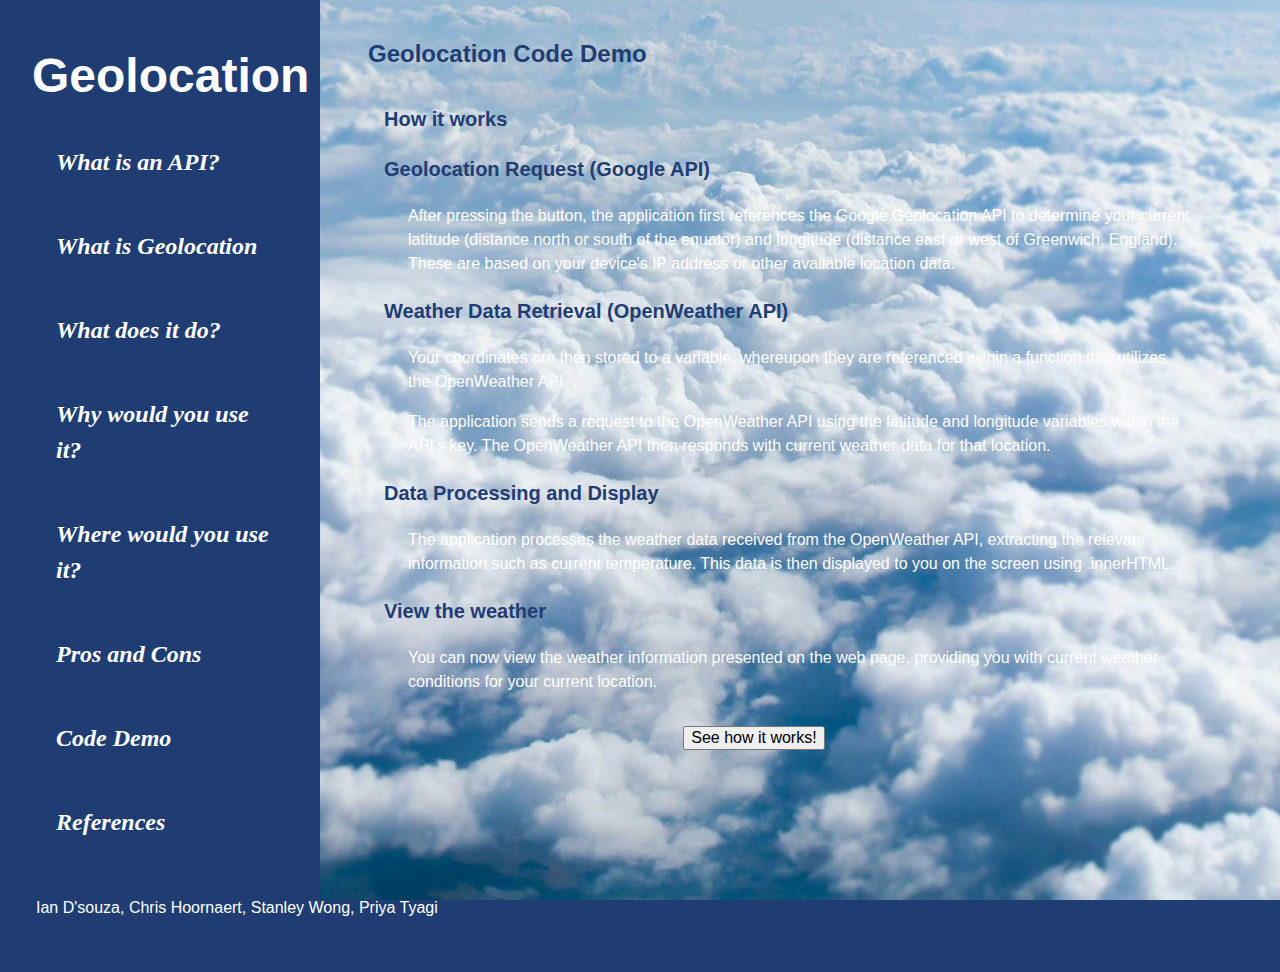
<file: code-demo.html>
<!DOCTYPE html>
<html lang="en">
<head>
<meta charset="UTF-8">
<meta name="viewport" content="width=device-width, initial-scale=1.0">
<title>Weather Information</title>
<link rel="stylesheet" href="styles/normalize-fwd.css">
<link rel="stylesheet" href="styles/styles.css"/>

</head>
<body>
  <header>
   
    <header class="site-header">
        
        <h2><a href="index.html">Geolocation</a></h2>
      
      <nav class="site-navigation" id="site-navigation">
        <button
          class="menu-toggle"
          aria-controls="header-menu"
          aria-expanded="false"
          aria-label="Menu Toggle"
        >
          <svg
            xmlns="http://www.w3.org/2000/svg"
            width="36"
            height="36"
            viewBox="0 0 24 24"
          >
            <title>Menu Icon</title>
            <path
              d="M24 6h-24v-4h24v4zm0 4h-24v4h24v-4zm0 8h-24v4h24v-4z"
            ></path>
          </svg>
        </button>

        <ul class="nav-menu" id="header-menu">
         
          <li><a href="index.html">What is an API?</a></li>
          <li><a href="index.html">What is Geolocation</a></li>
          <li><a href="index.html">What does it do?</a></li>
          <li><a href="index.html">Why would you use it?</a></li>
          <li><a href="index.html">Where would you use it?</a></li>
          <li><a href="index.html">Pros and Cons</a></li>
          <li><a href="#code-demo">Code Demo</a></li>
          <li><a href="index.html">References</a></li>
        </ul>
      </nav>
    </header>


</header>
<main class="main-style">

  <h2>Geolocation Code Demo</h2>
  <section class="demo-intro">
    <h3>How it works</h3>
    <h3>Geolocation Request (Google API)</h3>
    <p>After pressing the button, the application first references the Google Geolocation API to determine your current latitude (distance north or south of the equator) and longitude (distance east or west of Greenwich, England). These are based on your device's IP address or other available location data.
    </p>
    <h3>Weather Data Retrieval (OpenWeather API)</h3>
    <p>Your coordinates are then stored to a variable, whereupon they are referenced within a function that utilizes the OpenWeather API. 
    </p>
    <p>The application sends a request to the OpenWeather API using the latitude and longitude variables within the API's key. The OpenWeather API then responds with current weather data for that location.</p>
    <h3>Data Processing and Display</h3>
    <p>The application processes the weather data received from the OpenWeather API, extracting the relevant information such as current temperature. This data is then displayed to you on the screen using .innerHTML. </p>
    <h3>View the weather</h3>
    <p>You can now view the weather information presented on the web page, providing you with current weather conditions for your current location.</p>
    </section>
    <section class="button-container">
        <button class="buttons" id="get-location-button">See how it works!</button>
        <button class="buttons" id="restart-button">Try again</button>
    </section>
  <section class="current-weather" id="current-weather">

  </section>
</main>
<footer>
  <p>&copy; FWD 2024</p>
  <p>Ian D'souza, Chris Hoornaert, Stanley Wong, Priya Tyagi</p>
</footer>
<script src="scripts/navigation.js"></script>
<script src="scripts/code-demo.js"></script> <!-- Include your JavaScript file -->
</body>

 

</html>
</file>
<file: styles/styles.css>
/*--------------------------------------------------------------
# Generic (CALLED IN ANOTHER FILE)
----------------------------------------------------------------
- Normalize
- Box sizing
- Media width
--------------------------------------------------------------*/

/*--------------------------------------------------------------
# Base
--------------------------------------------------------------*/

/* Typography
--------------------------------------------- */

body {
  font-family: "darkmode-off", Arial, Helvetica, sans-serif;
  font-weight: 400;
  font-style: normal;
  font-size: 1rem;
  line-height: 1.5;
  color: #ffffff;
  background-color: #1f3d73;
  padding: 1rem;
}
h1,
h2,
h3,
h4,
h5,
h6 {
  font-family: "rift", Arial, Helvetica, sans-serif;
  font-weight: 700;
  font-style: normal;
  font-size: 1.25rem;
  color: #1f3d73;
}

/* Elements
  --------------------------------------------- */

img {
  display: block;
  max-width: 100%;
  margin: 0 auto;
}

/* Links
  --------------------------------------------- */
a,
a:visited {
  text-decoration: none;
  color: #ffffff;
}
a:hover,
a:focus {
  color: #fee953;
}
a:active {
  text-decoration: underline;
  color: #fee953;
}
a:focus {
  outline: 2px solid #fee953;
}

/*--------------------------------------------------------------
# Layout
--------------------------------------------------------------*/

/*--------------------------------------------------------------
# Components
--------------------------------------------------------------*/

/* Header
--------------------------------------------- */
.site-header {
  position: fixed;
  top: 0;
  left: 0;
  z-index: 1000;
  background-color: #1f3d73;
  width: 100%;
  padding: 0 1rem;
  display: flex;
  justify-content: space-between;
  align-items: center;
}

.site-header h2 {
  color: #fee953;
  font-size: 2.5rem;
}

.site-navigation ul {
  list-style: none;
  padding: 0 1rem 1rem 1rem;
  margin: 1rem 0;
  display: none;
  position: absolute;
  top: 4.5rem;
  left: 0;
  right: 0;
  z-index: 2;
  background-color: #1f3d73;
}

.site-navigation.toggled ul {
  display: block;
}

.site-navigation a {
  display: block;
  padding: 0rem;
  font-family: "rift", Georgia, Times, sans-serif;
  font-weight: 700;
  font-style: italic;
  font-size: 1.5rem;
  text-decoration: none;
  color: #ffffff;
}

.menu-toggle {
  display: block;
  background-color: transparent;
  border: 0;
  padding: 1rem;
}

.menu-toggle:focus {
  border: 0;
  outline: 1px dotted;
  color: #fee953;
}

@media (min-width: 50em) {
  .menu-toggle {
    display: none;
  }

  .site-header {
    height: 100%;
    width: 20rem;
    top: 0;
    left: 0;
    overflow-x: hidden;
    display: block;
    position: fixed;
  }

  .site-header h2 {
    font-size: 3rem;
    text-shadow: 2px 1px #1f3d73;
  }

  .site-navigation ul,
  .site-navigation.toggled ul {
    display: block;
    background-color: #1f3d73;
    margin-top: 3rem;
    margin-left: 1rem;
  }

  .site-navigation a {
    padding: 1.5rem;
    font-size: 1.5rem;
    color: #ffffff;
  }
  .site-navigation a:hover {
    color: #1f3d73;
    background-color: #fee953;
  }
}

/* Main
--------------------------------------------- */
/*  Ian  */

.main-style {
  margin-top: 9rem;
}

.main-style h1 {
  font-size: 2rem;
  background-color: #1f3d73;
  color: #fee953;
  text-align: center;
}

.content-container h2,
.content-container h3,
.content-container h4 {
  background-color: #fee953;
}

.geo-ref h2 {
  background-color: #fee953;
}

.footer {
  display: flex;
  justify-content: space-between;
  background-color: #fee953;
}

.footer h2 {
  margin: 0;
  padding: 10px;
}

.footer p {
  padding: 0;
}

@media (min-width: 50em) {
  body {
    background-image: url(../images/cloud-bg.jpg);
    background-repeat: no-repeat;
    background-position: center;
    background-attachment: fixed;
    background-size: cover;
    background-position: center 100%;
  }

  .main-style {
    margin: 0rem 2rem 0 22rem;
  }

  .main-style h2 {
    font-size: 1.5rem;
  }

  .main-style p {
    font-size: 1rem;
    padding: 0rem 1.5rem 0rem 1.5rem;
  }

  .site-header h2 {
    padding-left: 1rem;
  }

  .main-style h1 {
    font-size: 5rem;
  }

  .content-container {
    display: flex;
    justify-content: space-evenly;
    flex-wrap: wrap;
    gap: 20px;
  }

  .group-1 {
    flex: 1;
    color: #ffffff;
    background-color: #1f3d73;
    margin: 0;
  }

  .group-1 h2 {
    color: #1f3d73;
    background-color: #fee953;
    margin: 0;
    padding: 10px 20px;
    font-size: 1.5rem;
  }

  p {
    padding: 20px;
  }

  #geo-why {
    background-color: #1f3d73;
  }

  #geo-why,
  #geo-where,
  .pros-cons,
  #geo-ref {
    background-color: #1f3d73;
  }

  section h2 {
    background-color: #fee953;
    margin: 0;
    padding: 10px;
  }

  .geo-where {
    display: flex;
    flex-wrap: wrap;
    margin-bottom: 1.5rem;
  }

  #geo-where h2 {
    text-align: center;
  }

  #geo-where h3 {
    background-color: #fee953;
    margin: 0;
    padding: 10px;
    font-size: 1.25rem;
    text-align: center;
  }

  .geo-where img {
    flex: 1;
    width: 100%;
  }

  .geo-where > * {
    flex-basis: calc(50% - 0rem);
    margin: 0;
  }

  .geo-where img {
    flex: 1;
    width: 50%;
    height: 25rem;
    object-fit: none;
  }

  .pros-cons-container h3 {
    color: #1f3d73;
    background-color: #fee953;
    font-size: 1.5rem;
    margin: 0;
    padding: 10px 20px;
    text-align: center;
  }

  .pros-cons-container h4 {
    color: #ffffff;
    margin-left: 1.5rem;
  }

  .pros-cons-container {
    display: flex;
    justify-content: space-around;
    gap: 1.5rem;
  }

  .pros-cons-img {
    margin: 1.5rem;
    display: block;
    margin-left: auto;
    margin-right: auto;
    width: 90%;
  }

  .geo-ref li {
    padding: 1rem;
  }

  .geo-ref a {
    padding: 1rem;
  }

  .pros-cons h4 {
    color: #1f3d73;
    padding-left: 20px;
  }

  li::marker {
    color: #fee953;
  }

  .footer {
    margin: 0 2rem 0 22rem;
    display: flex;
    justify-content: space-between;
    background-color: #fee953;
  }

  .footer h2 {
    margin: 0;
    padding: 10px;
  }

  .footer p {
    padding: 0;
  }

  /* Bottom of 50em media query */
}

/*   Stanley  */

/*  Priya  */

/*  Chris  */
.demo-intro {
  margin: 2rem 1rem;
}
#restart-button {
  visibility: hidden;
}

.button-container {
  display: flex;
  justify-content: center;
  margin-bottom: 1.5rem;
}

.buttons {
  /* Add styles for your buttons */
  margin: 0 5px; /* Add some spacing between buttons if needed */
}

#current-weather {
  visibility: hidden;
  margin: 0 auto;
  background-color: #ffffff;
  border: #000000 solid 3px;
  border-radius: 10px;
  max-width: 17.5rem;
}

@media (min-width: 37.5rem) {
  .current-weather {
    max-width: 50%;
  }
}
</file>
